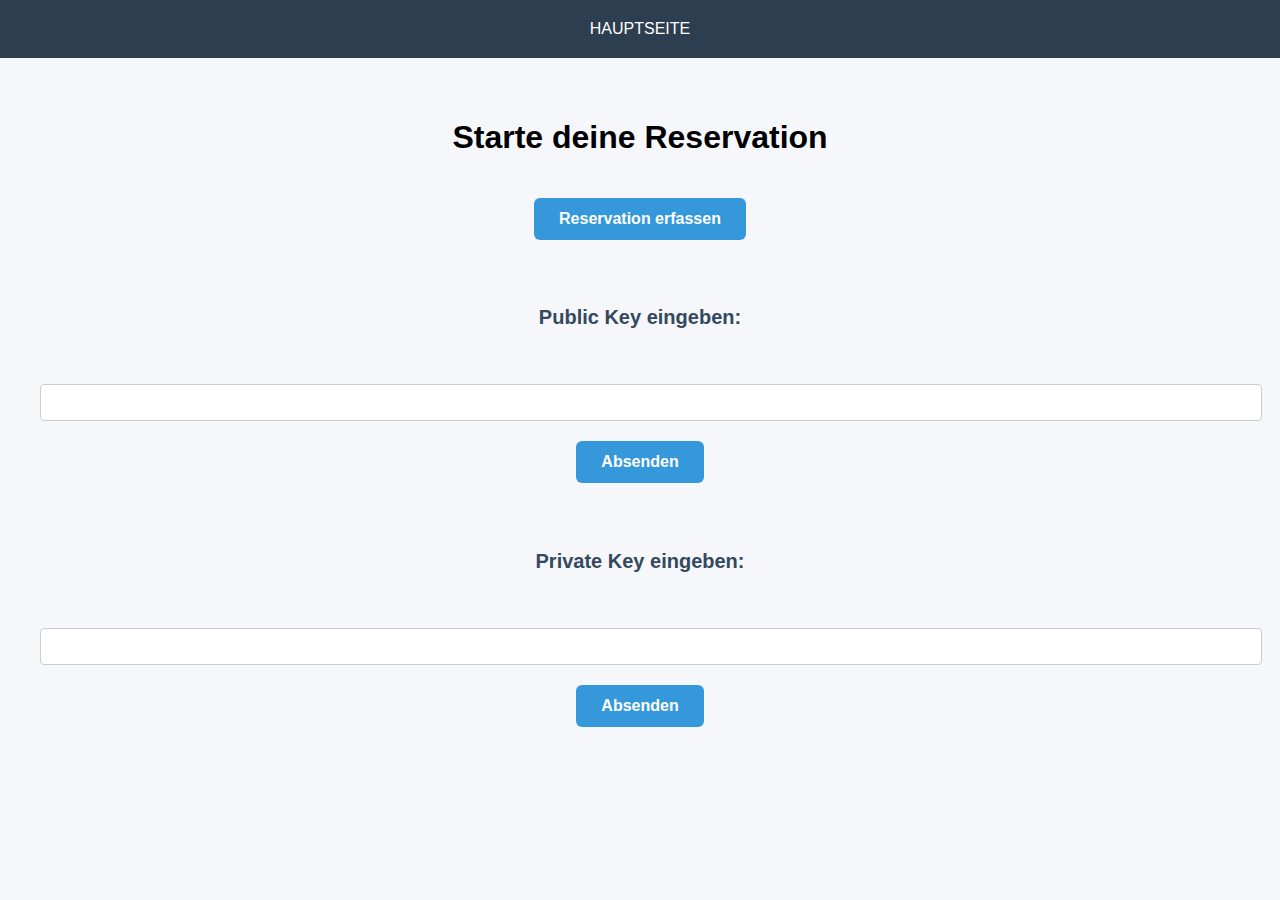
<file: php-web/index.html>
<!--Hauptseite-->
<!DOCTYPE html>
<html lang="en">
<head>
    <meta charset="UTF-8">
    <title>Hauptseite</title>
  <link rel="stylesheet" href="style.css">
</head>
<body>
<header>HAUPTSEITE</header>
<main>
    <h1>Starte deine Reservation</h1>
    <a href="FormularSeite.html">Reservation erfassen</a>

    <!--change to type button submit-->
    <h2>Public Key eingeben:</h2>
    <input type="text" maxlength="8" minlength="8">
    <a href="EinsichtSeite.php">Absenden</a>

    <h2>Private Key eingeben:</h2>
    <input type="text" maxlength="8" minlength="8">
    <a href="TerminbearbeitungSeite.php">Absenden</a>


</main>
</body>
</html>
</file>
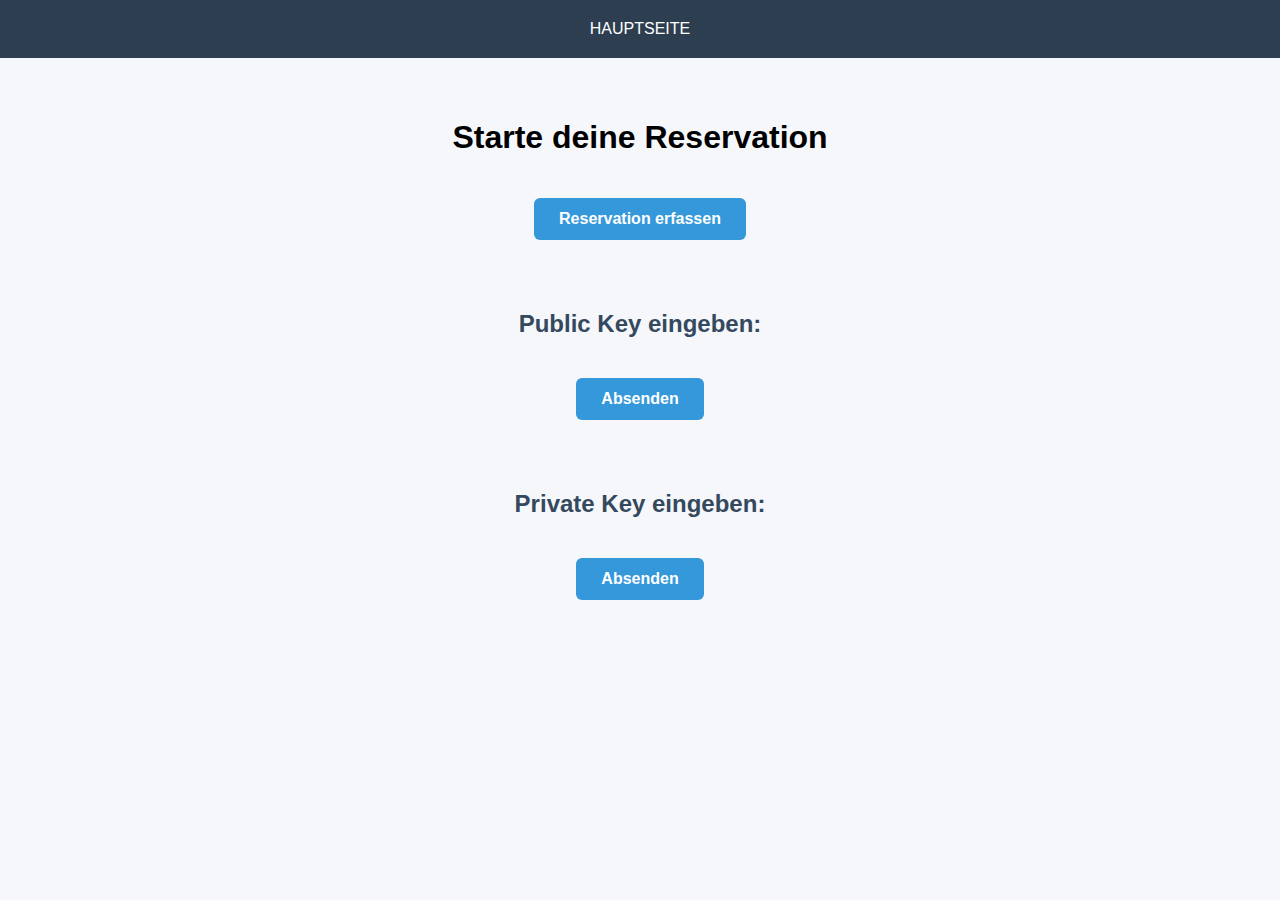
<file: src/main/java/com/school/Reservationssystem/index.html>
<!--Hauptseite-->
<!DOCTYPE html>
<html lang="en">
<head>
    <meta charset="UTF-8">
    <title>Hauptseite</title>
  <link rel="stylesheet" href="../../../../../main/java/com/school/Reservationssystem/style.css">
</head>
<body>
<header>HAUPTSEITE</header>
<main>
    <h1>Starte deine Reservation</h1>
    <a href="FormularSeite.html">Reservation erfassen</a>

    <h2>Public Key eingeben:</h2>
    <a href="Einsicht.java">Absenden</a>

    <h2>Private Key eingeben:</h2>
    <a href="Terminbearbeitung.java">Absenden</a>


</main>
</body>
</html>
</file>
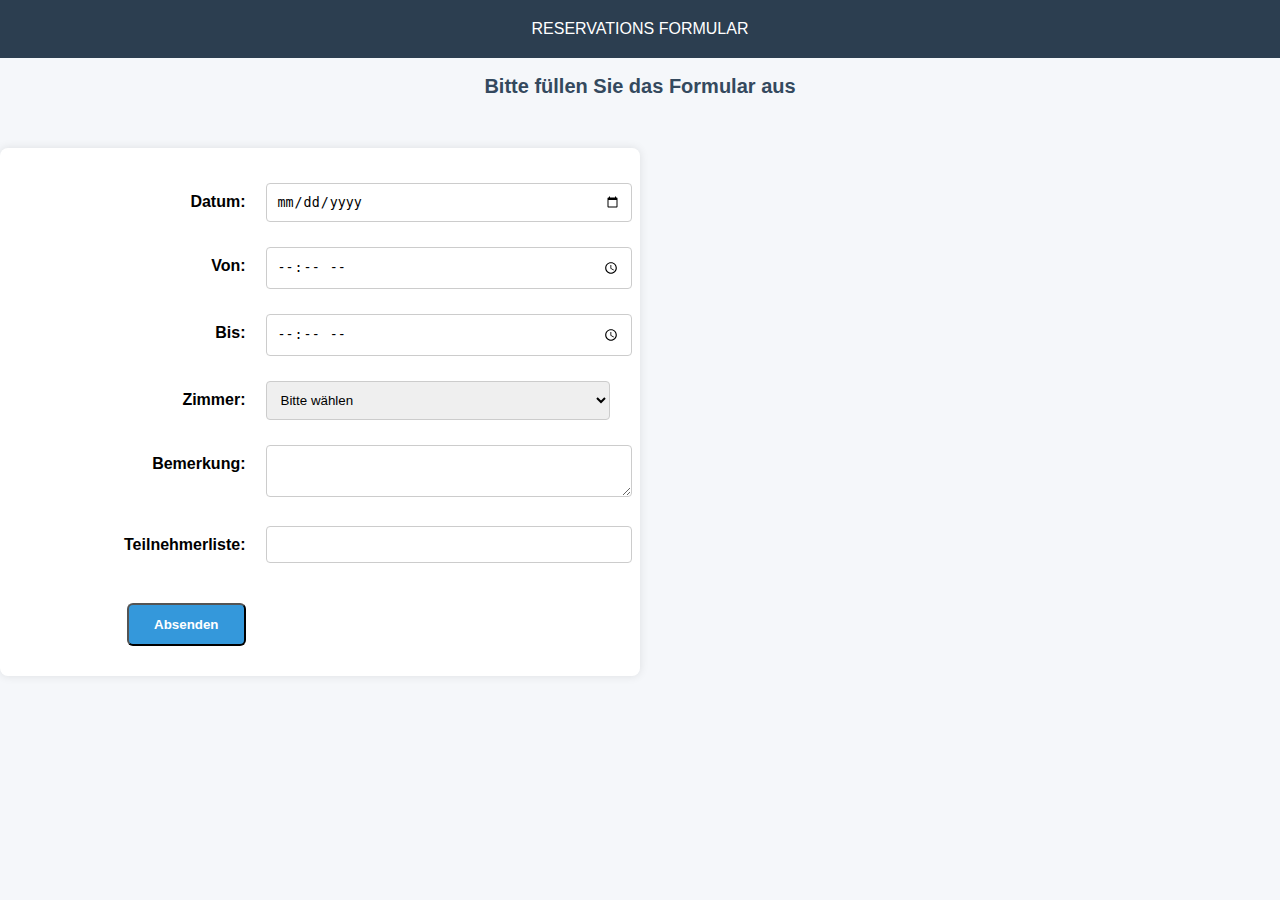
<file: php-web/FormularSeite.html>
<!--Seite mit Formular-->
<!DOCTYPE html>
<html lang="en">
<head>
    <meta charset="UTF-8">
    <title>Reservation erfassen</title>
  <link rel="stylesheet" href="style.css">
</head>
<body>
<header>RESERVATIONS FORMULAR</header>
<h2>Bitte füllen Sie das Formular aus</h2>

<!--check 'novaliadte'-->
<form action="submitReservation.php" method="POST" onsubmit="validateForm()">
  <table>
    <tr>
      <td><label for="Datum">Datum:</label></td>
      <td><input type="date" id="Datum" name="Datum" required></td>
    </tr>
    <tr>
      <td><label for="Von">Von:</label></td>
      <td><input type="time" id="Von" name="Von" required></td>
    </tr>
    <tr>
      <td><label for="Bis">Bis:</label></td>
      <td><input type="time" id="Bis" name="Bis" required></td>
    </tr>
    <tr>
      <td><label for="Zimmer">Zimmer:</label></td>
      <td>
        <select id="Zimmer" name="Zimmer" required>
          <option value="">Bitte wählen</option>
          <option value="101">101</option>
          <option value="102">102</option>
          <option value="103">103</option>
          <option value="104">104</option>
          <option value="105">105</option>
        </select>
      </td>
    </tr>
    <tr>
      <td><label for="Bemerkung">Bemerkung:</label></td>
      <td>
        <textarea id="Bemerkung" name="Bemerkung" minlength="10" maxlength="200" required></textarea>
      </td>
    </tr>
    <tr>
      <td><label for="teilnehmer">Teilnehmerliste:</label></td>
      <td>
        <input type="text" id="Teilnehmer" name="Teilnehmer"
               pattern="^([A-Za-zÄÖÜäöüß]+\s[A-Za-zÄÖÜäöüß]+)(,\s*[A-Za-zÄÖÜäöüß]+\s[A-Za-zÄÖÜäöüß]+)*$"
               title="Nur Vor- und Nachnamen mit Komma trennen (z. B. Max Müller, Anna Schmidt)"
               required>
      </td>
    </tr>
    <tr>
      <td>
        <button type="submit">Absenden</button>
      </td>
    </tr>
  </table>
</form>

<script>
  function validateForm() {
    const datum = document.getElementById('Datum').value;
    const heute = new Date().toISOString().split("T")[0];
    if (datum <= heute) {
      alert("Bitte ein Datum in der Zukunft wählen.");
      return false;
    }
    return true;
  }
</script>

</body>
</html>
</file>
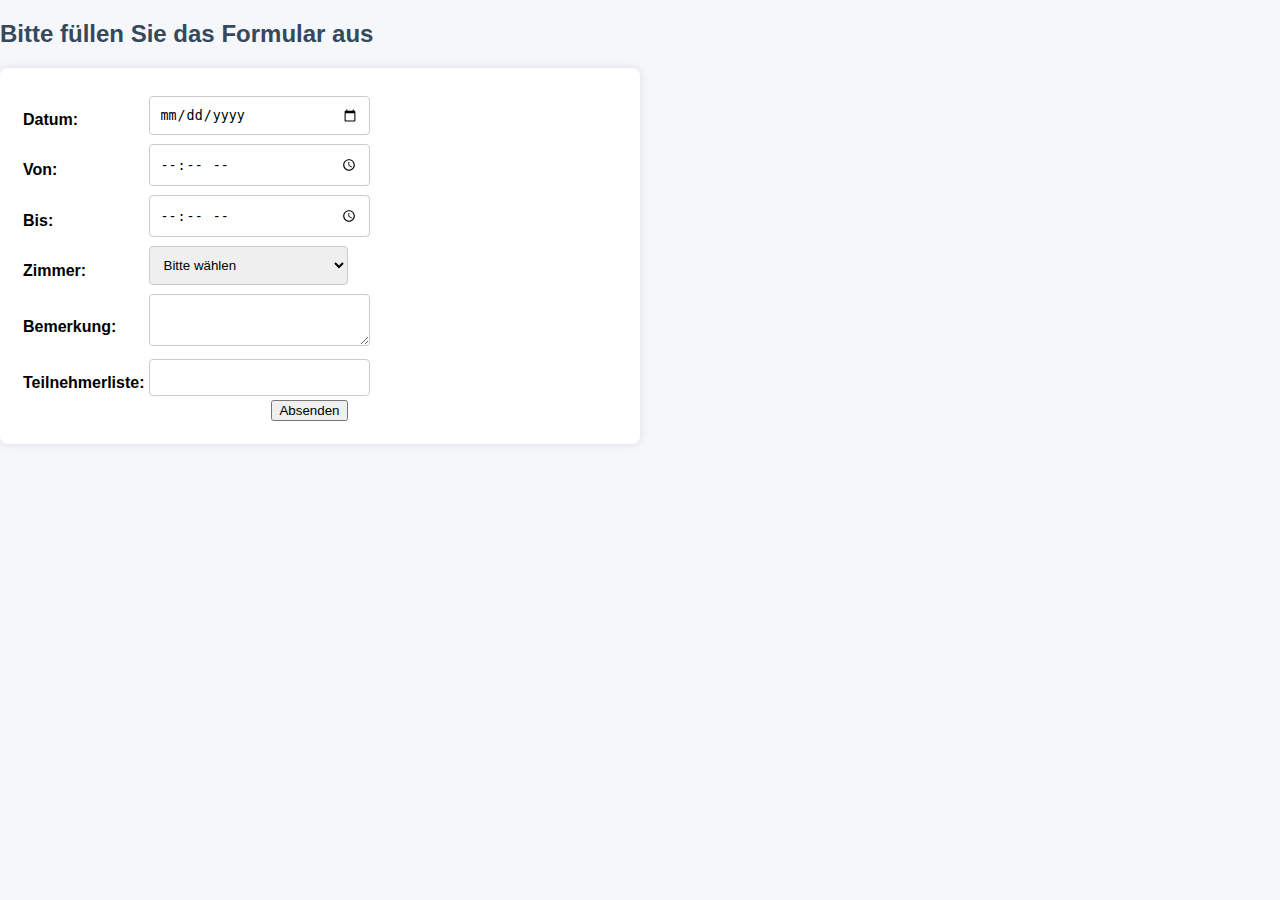
<file: src/main/java/com/school/Reservationssystem/FormularSeite.html>
<!--Seite mit Formular-->
<!DOCTYPE html>
<html lang="en">
<head>
    <meta charset="UTF-8">
    <title>Reservation erfassen</title>
  <link rel="stylesheet" href="../../../../../test/java/com/school/Reservationssystem/style.css">
</head>
<body>

<h2>Bitte füllen Sie das Formular aus</h2>

<!--check 'novaliadte'-->
<form onsubmit="return validateForm()" action="submitReservation.php" method="post" novalidate>
  <table>
    <tr>
      <td><label for="datum">Datum:</label></td>
      <td><input type="date" id="datum" name="datum" required></td>
    </tr>
    <tr>
      <td><label for="von">Von:</label></td>
      <td><input type="time" id="von" name="von" required></td>
    </tr>
    <tr>
      <td><label for="bis">Bis:</label></td>
      <td><input type="time" id="bis" name="bis" required></td>
    </tr>
    <tr>
      <td><label for="zimmer">Zimmer:</label></td>
      <td>
        <select id="zimmer" name="zimmer" required>
          <option value="">Bitte wählen</option>
          <option value="101">101</option>
          <option value="102">102</option>
          <option value="103">103</option>
          <option value="104">104</option>
          <option value="105">105</option>
        </select>
      </td>
    </tr>
    <tr>
      <td><label for="bemerkung">Bemerkung:</label></td>
      <td>
        <textarea id="bemerkung" name="bemerkung" minlength="10" maxlength="200" required></textarea>
      </td>
    </tr>
    <tr>
      <td><label for="teilnehmer">Teilnehmerliste:</label></td>
      <td>
        <input type="text" id="teilnehmer" name="teilnehmer"
               pattern="^([A-Za-zÄÖÜäöüß]+\s[A-Za-zÄÖÜäöüß]+)(,\s*[A-Za-zÄÖÜäöüß]+\s[A-Za-zÄÖÜäöüß]+)*$"
               title="Nur Vor- und Nachnamen mit Komma trennen (z. B. Max Müller, Anna Schmidt)"
               required>
      </td>
    </tr>
    <tr>
      <td colspan="2" style="text-align:right;">
        <button type="submit">Absenden</button>
      </td>
    </tr>
  </table>
</form>

<script>
  function validateForm() {
    const datum = document.getElementById('datum').value;
    const heute = new Date().toISOString().split("T")[0];
    if (datum <= heute) {
      alert("Bitte ein Datum in der Zukunft wählen.");
      return false;
    }
    return true;
  }
</script>

</body>
</html>
</file>
<file: php-web/style.css>
body {
    font-family: Arial, sans-serif;
    background: #f5f7fa;
    margin: 0;
    padding: 0;
}

header {
    background-color: #2c3e50;
    color: white;
    padding: 20px;
    text-align: center;
}

main {
    padding: 40px;
    text-align: center;
}

h1 {
    text-align: center;
}

h2 {
    color: #34495e;
    text-align: center;
    margin-bottom: 50px;
    font-size: 20px;
}

h3 {
    text-align: center;
}

h4 {
    color: #34495e;
    text-align: center;
}

a {
    display: inline-block;
    margin-top: 20px;
    margin-bottom: 50px;
    padding: 12px 25px;
    background-color: #3498db;
    color: white;
    text-decoration: none;
    border-radius: 6px;
    font-weight: bold;
}

button {
    display: inline-block;
    margin-top: 20px;
    padding: 12px 25px;
    background-color: #3498db;
    color: white;
    text-decoration: none;
    border-radius: 6px;
    font-weight: bold;
}

button:hover {
    background-color: #2980b9;
}
form {
    max-width: 600px;
    background: white;
    padding: 20px;
    border-radius: 8px;
    box-shadow: 0 0 10px rgba(0,0,0,0.1);
}
label {
    display: block;
    margin-top: 15px;
    font-weight: bold;
}
input, textarea, select {
    width: 100%;
    padding: 10px;
    margin-top: 5px;
    border: 1px solid #ccc;
    border-radius: 4px;
}
table {
    border-collapse: collapse;
    width: 100%;
    max-width: 700px;
}

td {
    padding: 10px;
    vertical-align: top;
    colspan: 2;
    text-align: right;
}

th {
    padding: 10px;
    vertical-align: top;
}
</file>
<file: src/main/java/com/school/Reservationssystem/style.css>
body {
    font-family: Arial, sans-serif;
    background: #f5f7fa;
    margin: 0;
    padding: 0;
}

header {
    background-color: #2c3e50;
    color: white;
    padding: 20px;
    text-align: center;
}

main {
    padding: 40px;
    text-align: center;
}

h2 {
    color: #34495e;
}

a {
    display: inline-block;
    margin-top: 20px;
    margin-bottom: 50px;
    padding: 12px 25px;
    background-color: #3498db;
    color: white;
    text-decoration: none;
    border-radius: 6px;
    font-weight: bold;
}

button {
    display: inline-block;
    margin-top: 20px;
    padding: 12px 25px;
    background-color: #3498db;
    color: white;
    text-decoration: none;
    border-radius: 6px;
    font-weight: bold;
}

button:hover {
    background-color: #2980b9;
}
form {
    max-width: 600px;
    background: white;
    padding: 20px;
    border-radius: 8px;
    box-shadow: 0 0 10px rgba(0,0,0,0.1);
}
label {
    display: block;
    margin-top: 15px;
    font-weight: bold;
}
input, textarea, select {
    width: 100%;
    padding: 10px;
    margin-top: 5px;
    border: 1px solid #ccc;
    border-radius: 4px;
}
table {
    border-collapse: collapse;
    width: 100%;
    max-width: 700px;
}

td, th {
    padding: 10px;
    vertical-align: top;
}
</file>
<file: src/test/java/com/school/Reservationssystem/style.css>
body {
    font-family: Arial, sans-serif;
    background: #f5f7fa;
    margin: 0;
    padding: 0;
}

header {
    background-color: #2c3e50;
    color: white;
    padding: 20px;
    text-align: center;
}

main {
    padding: 40px;
    text-align: center;
}

h2 {
    color: #34495e;
}

.button {
    display: inline-block;
    margin-top: 20px;
    padding: 12px 25px;
    background-color: #3498db;
    color: white;
    text-decoration: none;
    border-radius: 6px;
    font-weight: bold;
}

.button:hover {
    background-color: #2980b9;
}
form {
    max-width: 600px;
    background: white;
    padding: 20px;
    border-radius: 8px;
    box-shadow: 0 0 10px rgba(0,0,0,0.1);
}
label {
    display: block;
    margin-top: 15px;
    font-weight: bold;
}
input, textarea, select {
    width: 100%;
    padding: 10px;
    margin-top: 5px;
    border: 1px solid #ccc;
    border-radius: 4px;
}
</file>
